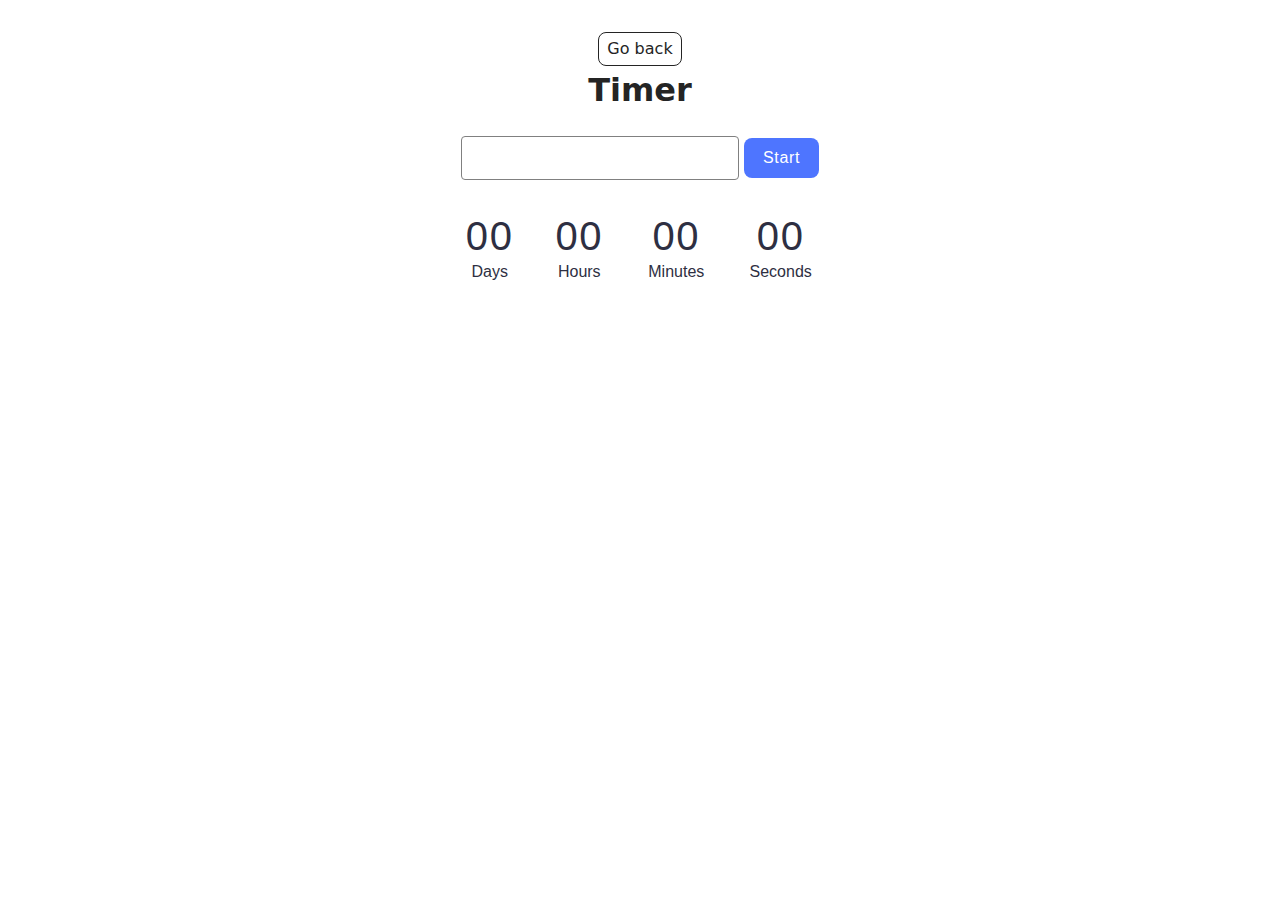
<file: src/1-timer.html>
<!DOCTYPE html>
<html lang="en">
  <head>
    <meta charset="UTF-8" />
    <meta http-equiv="X-UA-Compatible" content="IE=edge" />
    <meta name="viewport" content="width=device-width, initial-scale=1.0" />
    <title>Timer</title>
    <link rel="stylesheet" href="./css/styles.css" />
  </head>
  <body>
 

    <main>
      <div class="container">
        <a class="back-link" href="./index.html">Go back</a>
        <h1 class="main-title">
     Timer
        </h1>

        <input type="text" id="datetime-picker" />
        <button type="button" data-start>Start</button>
        
        <div class="timer">
          <div class="field">
            <span class="value" data-days>00</span>
            <span class="label">Days</span>
          </div>
          <div class="field">
            <span class="value" data-hours>00</span>
            <span class="label">Hours</span>
          </div>
          <div class="field">
            <span class="value" data-minutes>00</span>
            <span class="label">Minutes</span>
          </div>
          <div class="field">
            <span class="value" data-seconds>00</span>
            <span class="label">Seconds</span>
          </div>
        </div>

   
      </div>
    
    </main>

   <script type="module" src="./js/1-timer.js"></script>
  </body>
</html>
</file>
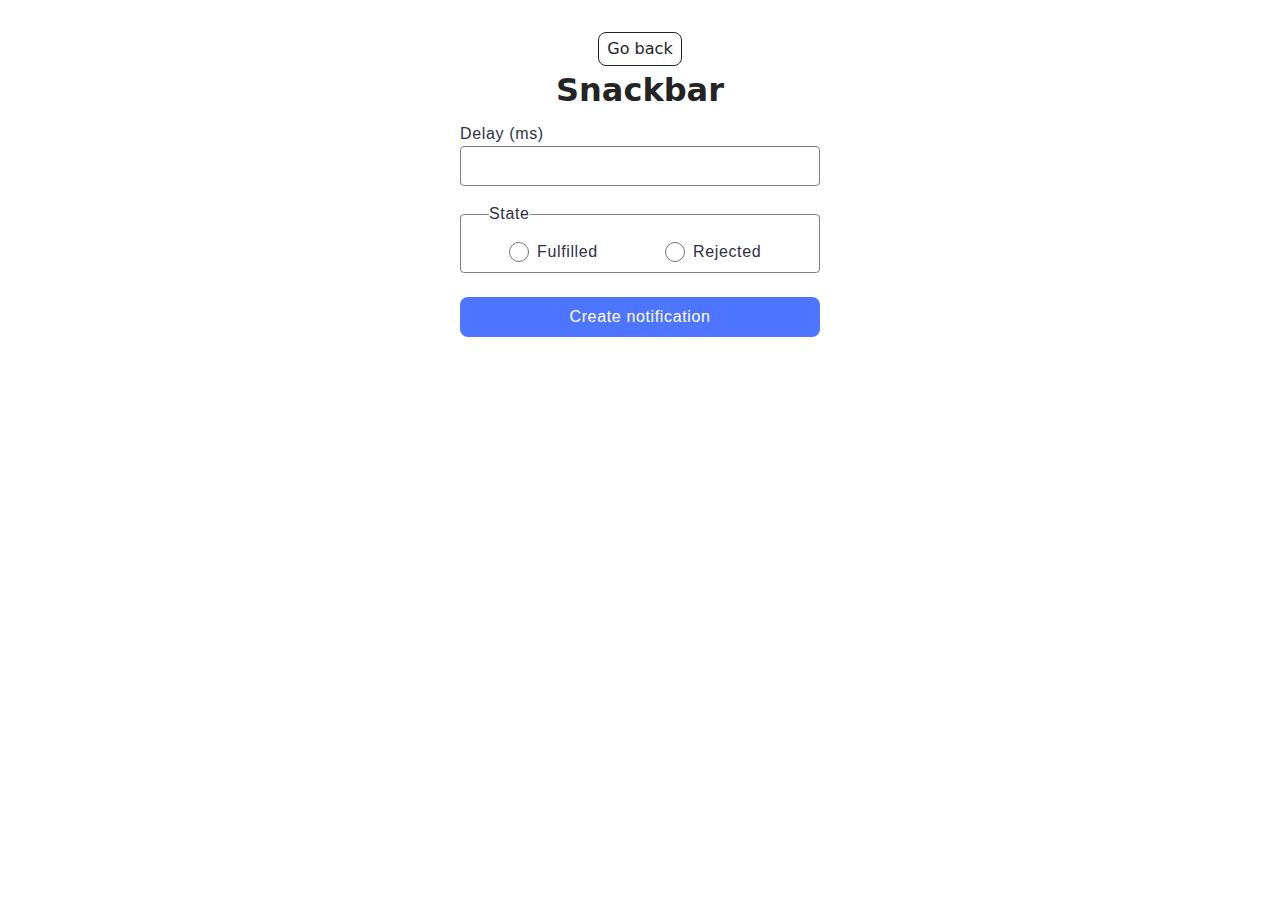
<file: src/2-snackbar.html>
<!DOCTYPE html>
<html lang="en">
  <head>
    <meta charset="UTF-8" />
    <meta http-equiv="X-UA-Compatible" content="IE=edge" />
    <meta name="viewport" content="width=device-width, initial-scale=1.0" />
    <title>Snackbar</title>
    <link rel="stylesheet" href="./css/styles.css" />
  </head>
  <body>
  

    <main>
      <div class="container">
        <a class="back-link" href="./index.html">Go back</a>
        <h1 class="main-title">
          Snackbar
        </h1>
        <form class="form">
          <label>
            Delay (ms)
            <input type="number" name="delay" required />
          </label>
        
          <fieldset>
            <legend>State</legend>
            <label>
              <input type="radio" name="state" value="fulfilled" required />
              Fulfilled
            </label>
            <label>
              <input type="radio" name="state" value="rejected" required />
              Rejected
            </label>
          </fieldset>
        
          <button type="submit">Create notification</button>
        </form>
        
      </div>
    </main>

      <script type="module" src="./js/2-snackbar.js"></script>
  </body>
</html>
</file>
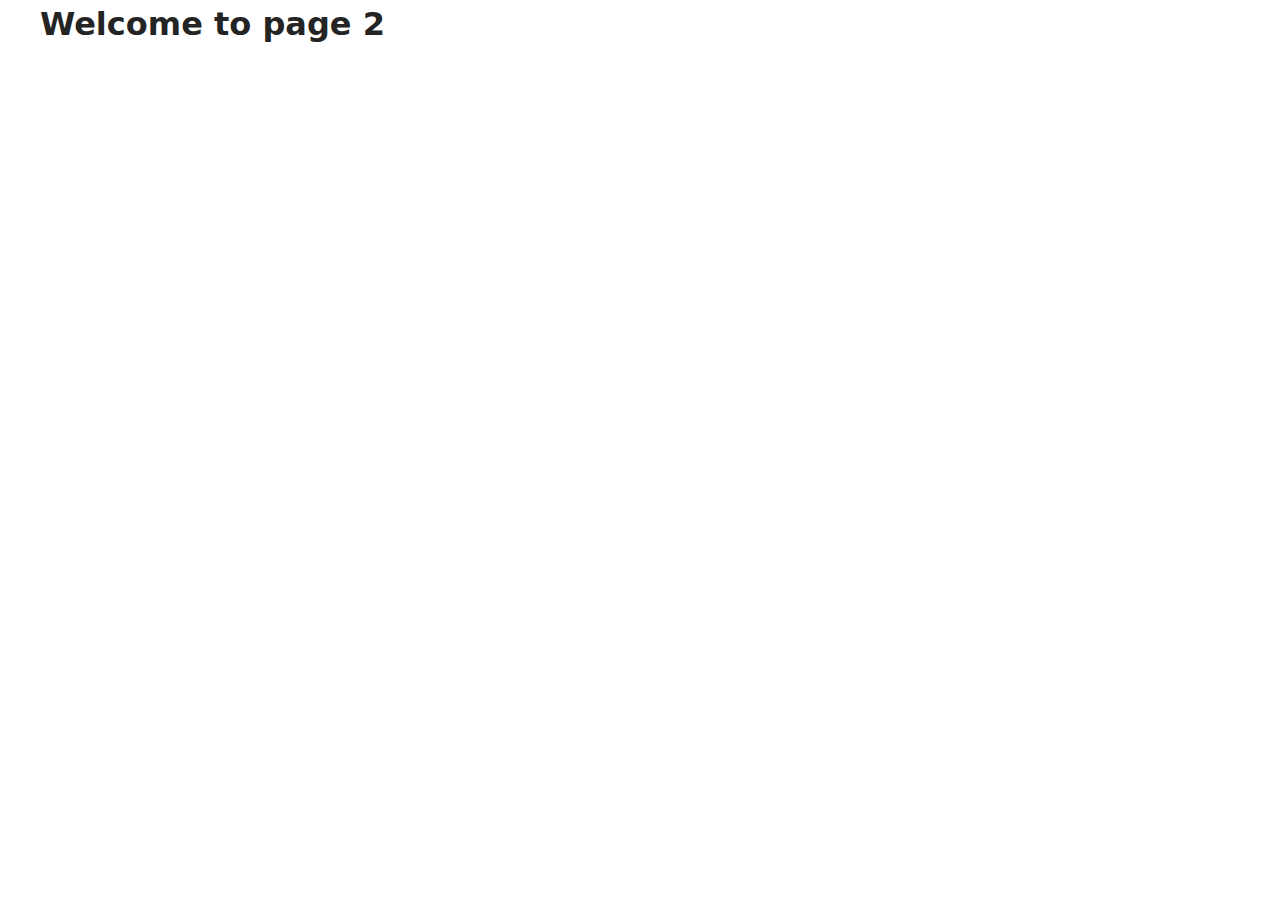
<file: src/page-2.html>
<!DOCTYPE html>
<html lang="en">
  <head>
    <meta charset="UTF-8" />
    <meta http-equiv="X-UA-Compatible" content="IE=edge" />
    <meta name="viewport" content="width=device-width, initial-scale=1.0" />
    <title>Page 2</title>
    <link rel="stylesheet" href="./css/styles.css" />
  </head>
  <body>
    <load
      src="./partials/header.html"
      icon-path="./img/sprite.svg#logo"
      highlight-act="active"
    />

    <main>
      <div class="container">
        <h1 class="main-title">
          <span class="main-title-gradient">Welcome</span> to page 2
        </h1>
        <load src="./partials/back-link.html" />
      </div>
    </main>

    <load src="./partials/footer.html" />
  </body>
</html>
</file>
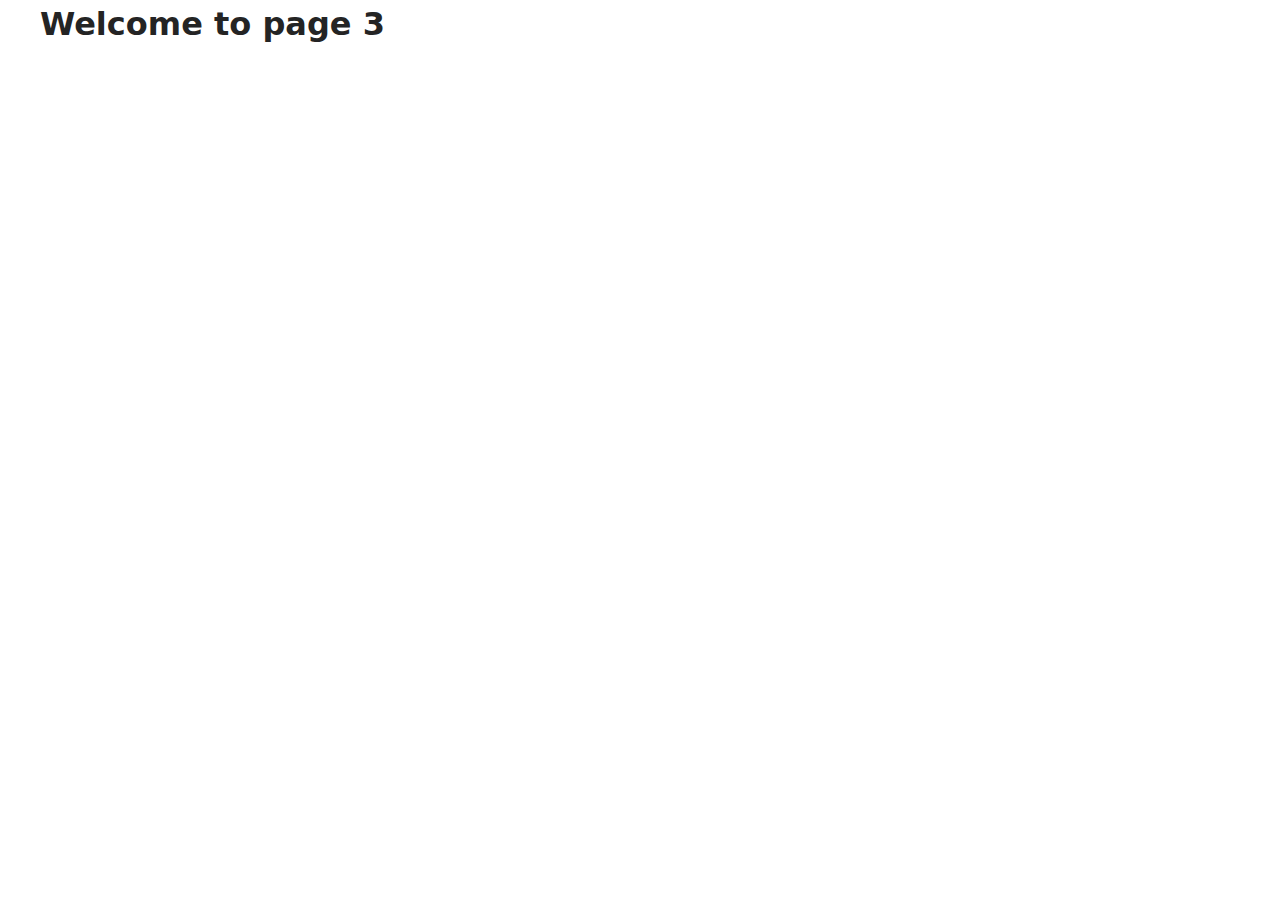
<file: src/page-3.html>
<!DOCTYPE html>
<html lang="en">
  <head>
    <meta charset="UTF-8" />
    <meta http-equiv="X-UA-Compatible" content="IE=edge" />
    <meta name="viewport" content="width=device-width, initial-scale=1.0" />
    <title>Page 3</title>
    <link rel="stylesheet" href="./css/styles.css" />
  </head>
  <body>
    <load
      src="./partials/header.html"
      icon-path="./img/sprite.svg#logo"
      highlight-curr="active"
    />

    <main>
      <div class="container">
        <h1 class="main-title">
          <span class="main-title-gradient">Welcome</span> to page 3
        </h1>
        <load src="./partials/back-link.html" />
      </div>
    </main>

    <load src="./partials/footer.html" />
  </body>
</html>
</file>
<file: src/css/styles.css>
/**
  |============================
  | include css partials with
  | default @import url()
  |============================
*/
/* Common styles */
@import url('./reset.css');
@import url('./base.css');
@import url('./container.css');


/* Sections style */
@import url('./header.css');

@import url('./badges.css');
@import url('./back-link.css');
@import url('./timer.css');
@import url('./snackbar.css');
</file>
